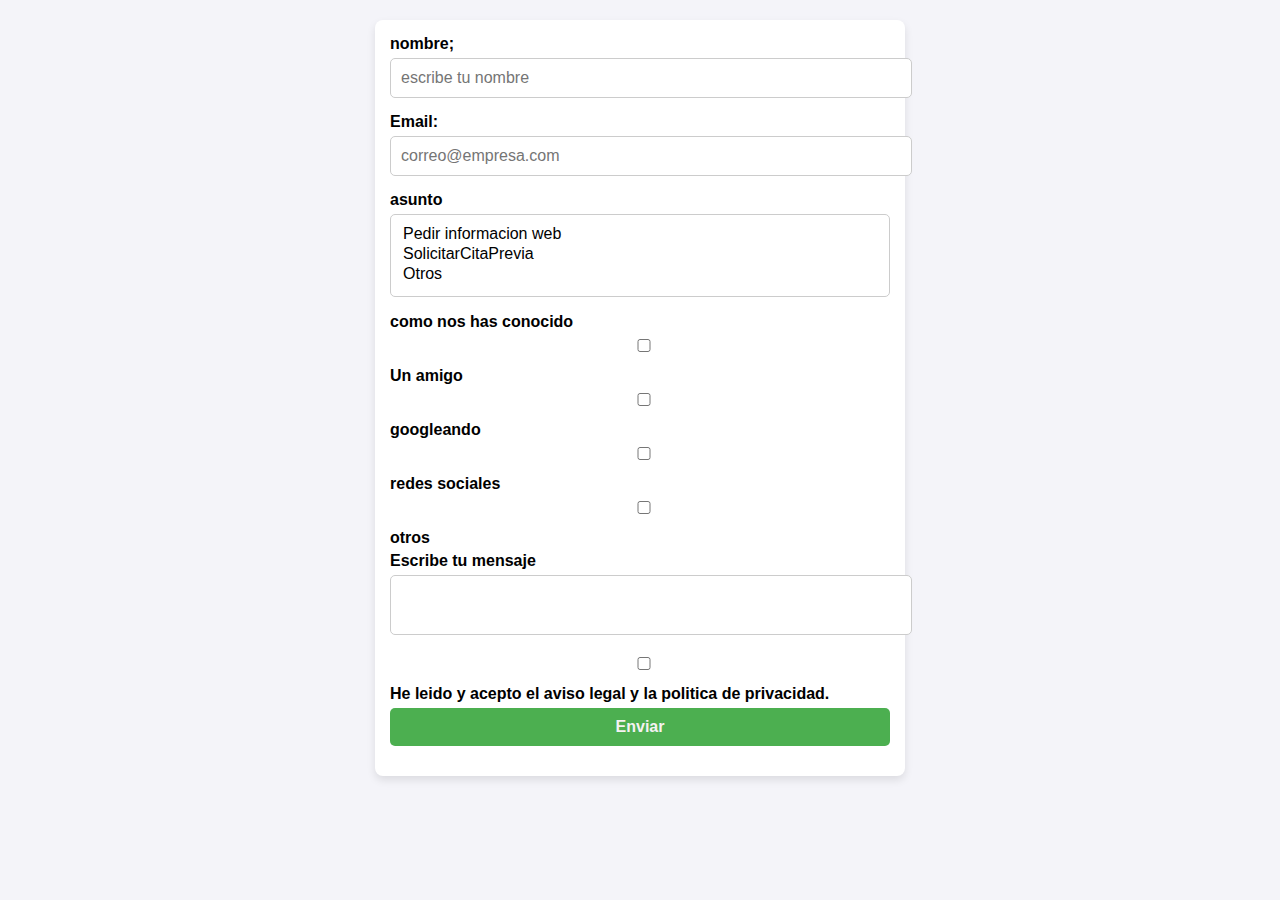
<file: Formulario.html>
<!DOCTYPE html>
<html>
<head>
    <meta charset="UTF-8" />
    <title>Ejercicio Formulario 11</title>
    <link rel="stylesheet" href="Menu.css">
</head>

<body>
    <form action="#" name="SolucionFormulario">
        <label for="nombre"> nombre;  </label>
        <input type="text" id="nombre" placeholder="escribe tu nombre" maxlength="30">

        <label for="email"> Email:</label>
        <input type="text" id="email" placeholder="correo@empresa.com" maxlength="30">

        <label for="asunto">asunto </label>
        <select name="asunto" id="asunto" size="3">
           <option value="informacionWeb"> Pedir informacion web</option>
           <option value="CitaPrevia">SolicitarCitaPrevia</option>
           <option value="Otros"> Otros</option>
        </select>
        <label for="marketing">como nos has conocido</label>
        <div class="marketing">
            <input type="checkbox" value="amigo" id="amigo"><label for="amigo">Un amigo</label>
            <input type="checkbox" value="google" id="google"><label for="google">googleando</label>
            <input type="checkbox" value="redsocial" id="redsocial"><label for="redsocial">redes sociales</label>
            <input type="checkbox" value="otros" id="otros"><label for="otros">otros</label>
        </div>
        <Label for="mensaje">Escribe tu mensaje</label>
        <textarea name="mensaje" id="mensaje" maxlength="300"></textarea>    
        <input type="checkbox" value="acepta_RGPD" id="RGPD"><label for="RGPD">He leido y acepto el<ahref="#" target="_black">
        aviso legal y la politica de privacidad</a>.</label>
        <button>Enviar</button>
    </body>
</html>
    
            
 




</body>
</html>
</file>
<file: Menu.css>
body {
    font-family: Arial, sans-serif;
    margin: 0;
    padding: 0;
    box-sizing: border-box;
    background-color:#f4f4f9;
    }
    form {
    max-width: 500px;
    margin: 20px auto;
    padding: 15px;
    background:white;
    border-radius: 8px;
    box-shadow: 0 4px 8px rgba(0, 0, 0, 0.1);
    }
    label {
    display: block;
    margin-bottom: 5px;
    font-weight: bold;
    }
    input, select, textarea, button {
    width: 100%;
    margin-bottom: 15px;
    padding: 10px;
    border: 1px solid #ccc;
    border-radius: 5px;
    font-size: 16px;
    }
    textarea {
        resize: none;
    }
    button {
    background-color: #4caf50;
    color:rgb(245, 242, 242);
    font-weight: bold;
    cursor: pointer;
    border: none;
    }
    button:hover {
    background-color: #12696d;
    }
    @media (max-width: 768px) {
    form {
    padding: 10px;
    }
    input, select, textarea, button {
    font-size: 14px;
    }
}
</file>
